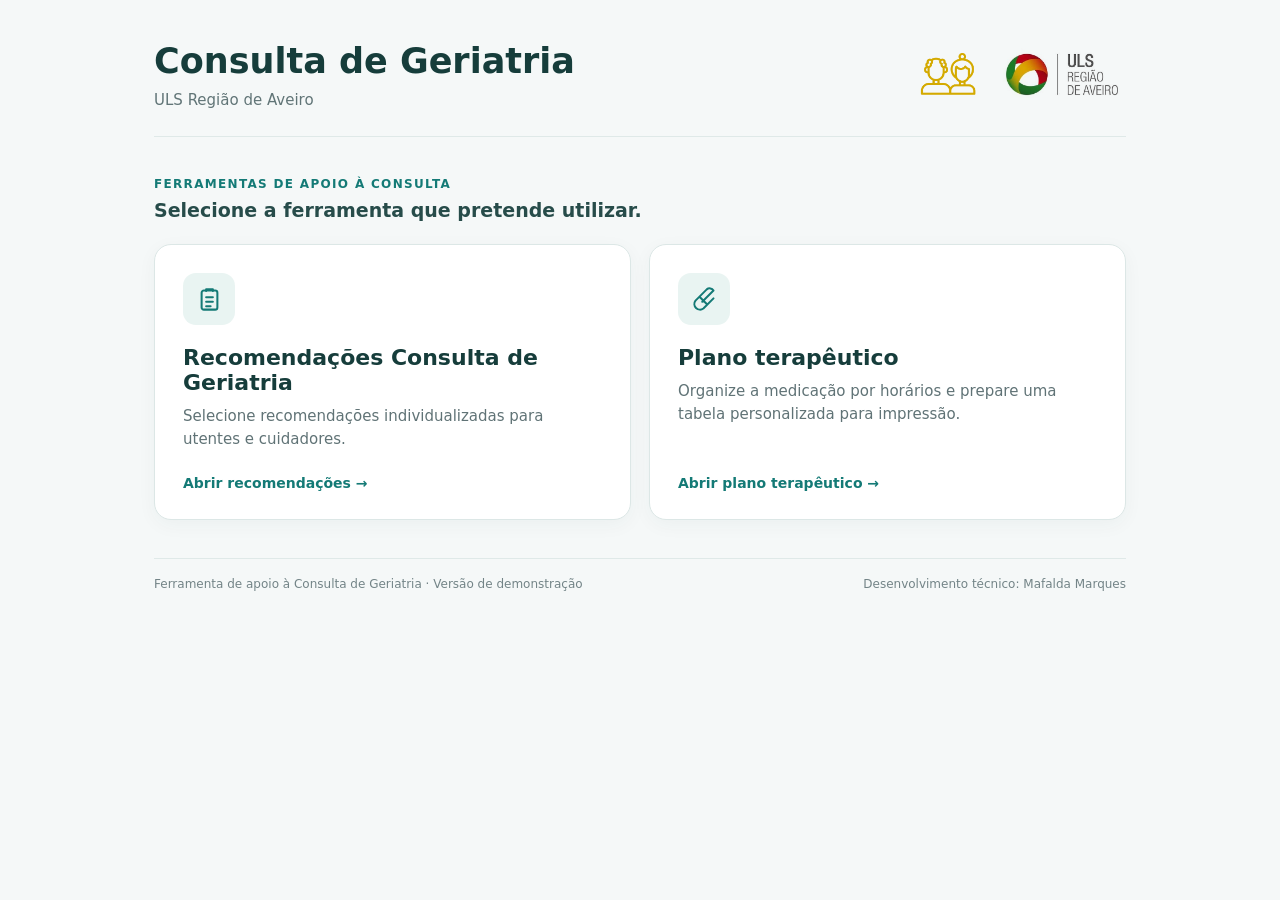
<file: index.html>
<!DOCTYPE html>
<html lang="pt-PT"><head><meta charset="UTF-8"><meta name="viewport" content="width=device-width,initial-scale=1"><meta name="theme-color" content="#147a76"><link rel="manifest" href="manifest.webmanifest"><link rel="icon" href="imagens/icon-192.png"><title>Consulta de Geriatria — ULS Região de Aveiro</title>
<style>
:root{font-family:system-ui,-apple-system,"Segoe UI",Arial,sans-serif;color:#26373c;background:#f5f8f8}*{box-sizing:border-box}body{margin:0}a{color:inherit}.shell{max-width:1020px;margin:0 auto;padding:36px 24px 28px}.mast{display:flex;justify-content:space-between;align-items:center;gap:24px;padding-bottom:24px;border-bottom:1px solid #dfe9e8}.brand h1{font-size:clamp(25px,3.6vw,35px);line-height:1.2;margin:0 0 9px;color:#163d3b}.brand p{margin:0;color:#617577;font-size:15px}.logos{display:flex;align-items:center;gap:20px;flex-shrink:0}.logos img:first-child{width:58px;height:58px;object-fit:contain}.logos img:last-child{width:128px;height:76px;object-fit:contain}.eyebrow{font-size:12px;font-weight:700;letter-spacing:.11em;text-transform:uppercase;color:#147a76;margin:40px 0 8px}.intro{font-size:19px;font-weight:600;color:#274c4a;margin:0 0 23px}.cards{display:grid;grid-template-columns:repeat(2,minmax(0,1fr));gap:18px}.card{display:flex;flex-direction:column;text-decoration:none;background:#fff;border:1px solid #dce7e6;border-radius:17px;padding:28px;min-height:254px;box-shadow:0 5px 19px #1d46450b;transition:transform .15s,border-color .15s,box-shadow .15s}.card:hover,.card:focus-visible{transform:translateY(-3px);border-color:#147a76;box-shadow:0 12px 25px #1d46451a;outline:none}.glyph{width:52px;height:52px;border-radius:13px;display:grid;place-items:center;background:#e9f4f2;color:#147a76;margin-bottom:20px}.glyph svg{width:27px;height:27px;fill:none;stroke:currentColor;stroke-width:1.8;stroke-linecap:round;stroke-linejoin:round}.card h2{font-size:22px;margin:0 0 10px;color:#163d3b}.card p{margin:0 0 23px;color:#607376;line-height:1.55;font-size:15px}.go{margin-top:auto;font-size:14px;font-weight:700;color:#147a76}.footer{display:flex;justify-content:space-between;gap:16px;flex-wrap:wrap;border-top:1px solid #dfe9e8;margin-top:38px;padding-top:18px;font-size:12px;color:#738487}@media(max-width:690px){.shell{padding:24px 17px}.mast{align-items:flex-start}.logos{gap:6px}.logos img:first-child{width:40px;height:48px}.logos img:last-child{width:82px;height:50px}.cards{grid-template-columns:1fr}.card{min-height:215px;padding:23px}.intro{font-size:17px}}
</style></head><body><main class="shell"><header class="mast"><div class="brand"><h1>Consulta de Geriatria</h1><p>ULS Região de Aveiro</p></div><div class="logos"><img src="imagens/geriatria-sem-texto.png" alt="Símbolo da Consulta de Geriatria"><img src="imagens/logo-ulsra-transparente.png" alt="ULS Região de Aveiro"></div></header><p class="eyebrow">Ferramentas de apoio à consulta</p><p class="intro">Selecione a ferramenta que pretende utilizar.</p><section class="cards" aria-label="Módulos disponíveis"><a class="card" href="recomendacoes.html"><span class="glyph" aria-hidden="true"><svg viewBox="0 0 24 24"><rect x="5" y="4" width="14" height="17" rx="2"/><path d="M9 4.5V3h6v1.5M9 10h6M9 14h6M9 18h4"/></svg></span><h2>Recomendações Consulta de Geriatria</h2><p>Selecione recomendações individualizadas para utentes e cuidadores.</p><span class="go">Abrir recomendações →</span></a><a class="card" href="plano-terapeutico.html"><span class="glyph" aria-hidden="true"><svg viewBox="0 0 24 24"><path d="M10 14 20 4a4 4 0 0 0-6-1L4 13a5 5 0 0 0 7 7l9-9M8 10l6 6"/></svg></span><h2>Plano terapêutico</h2><p>Organize a medicação por horários e prepare uma tabela personalizada para impressão.</p><span class="go">Abrir plano terapêutico →</span></a></section><footer class="footer"><span>Ferramenta de apoio à Consulta de Geriatria · Versão de demonstração</span><span>Desenvolvimento técnico: Mafalda Marques</span></footer></main><script>if('serviceWorker' in navigator && location.protocol!=='file:'){window.addEventListener('load',()=>navigator.serviceWorker.register('./service-worker.js').catch(()=>{}))}</script></body></html>
</file>
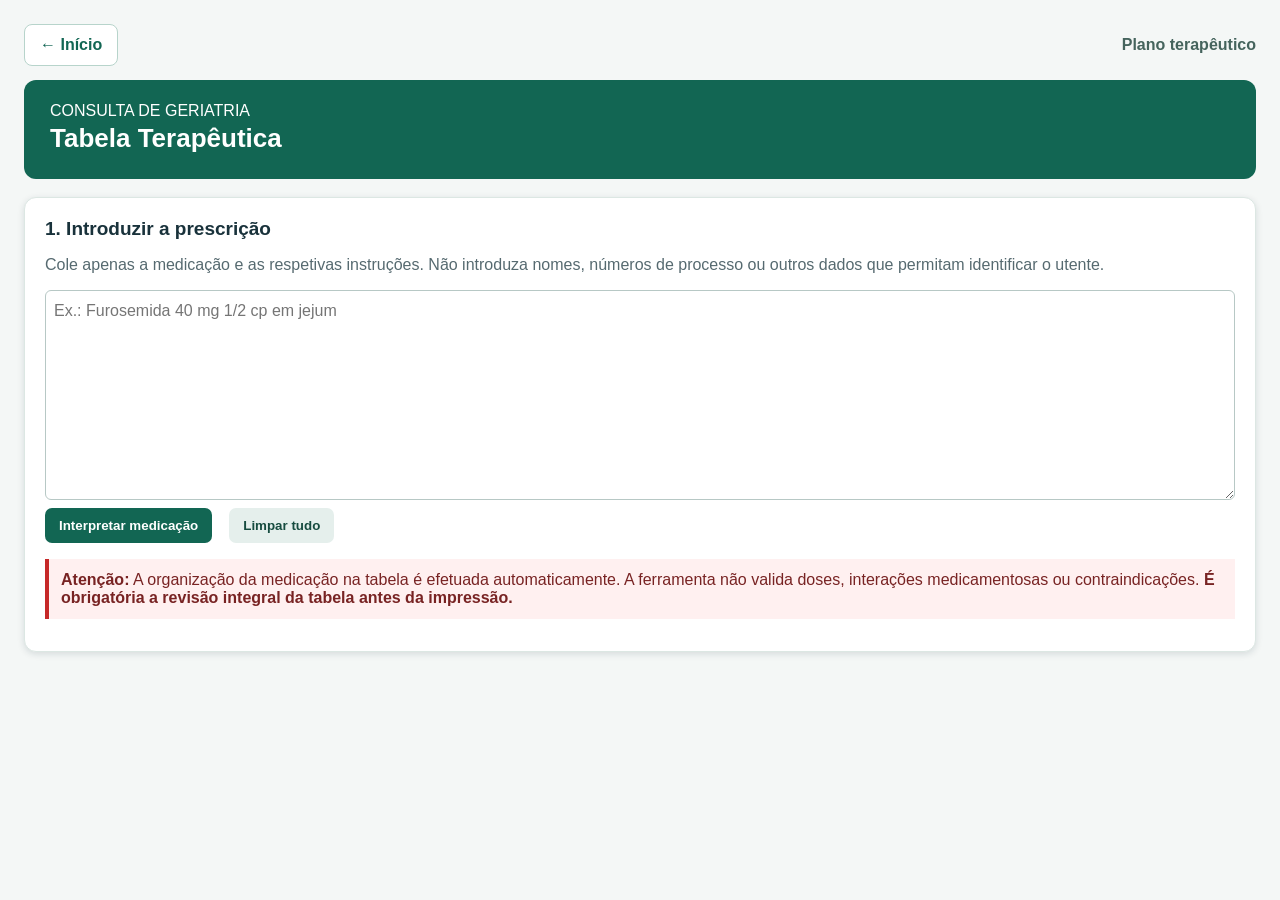
<file: plano-terapeutico.html>
<!doctype html><html lang="pt-PT"><head><meta charset="utf-8"><meta name="viewport" content="width=device-width,initial-scale=1"><title>Plano Terapêutico — Consulta de Geriatria</title><style>
:root{font-family:Arial,Helvetica,sans-serif;color:#19323b;background:#f4f7f6}*{box-sizing:border-box}body{margin:0}.wrap{max-width:1280px;margin:auto;padding:24px}header{background:#126653;color:white;padding:22px 26px;border-radius:12px;margin-bottom:18px}h1{margin:3px 0;font-size:26px}h2{font-size:19px;margin:0 0 12px}.muted{color:#566a70}.panel{background:white;border:1px solid #dce7e3;border-radius:12px;padding:20px;margin:14px 0;box-shadow:0 2px 7px #1232  }textarea,input,select{font:inherit;border:1px solid #b7c8c5;border-radius:6px;padding:8px;background:white;max-width:100%}textarea{width:100%;min-height:210px;line-height:1.5}button{background:#126653;color:white;border:0;border-radius:7px;padding:10px 14px;font-weight:bold;cursor:pointer;margin:4px 5px 4px 0}button.secondary{background:#e5efec;color:#174c40}button.danger{background:#9a3d3d}button:focus,input:focus,textarea:focus,select:focus{outline:2px solid #2979ba}label{display:block;font-weight:600;margin:8px 0 5px}.flex{display:flex;gap:12px;align-items:center;flex-wrap:wrap}.hint{background:#fff7df;border-left:4px solid #d8a434;padding:12px;margin:12px 0}.safety-alert{background:#fff0f0;border-left:4px solid #c62828;color:#782323;padding:12px;margin:12px 0}.ok{background:#e7f5eb;border-left:4px solid #3c9564;padding:12px;margin:12px 0}.scroll{overflow:auto}.editor{width:100%;border-collapse:collapse;min-width:1030px}.editor th,.editor td{border:1px solid #cad9d4;padding:5px;text-align:center}.editor th{background:#e4f1ed}.editor td:first-child{text-align:left}.editor input{width:100%;min-width:54px}.editor td:not(:first-child):not(:nth-last-child(-n+2)) input{text-align:center}.editor input.med{min-width:190px}.editor input.note{min-width:150px}.editor tr.flag{background:#fff7e3}.editor .small{font-size:12px}.special{display:grid;grid-template-columns:minmax(0,1fr) auto;gap:7px;margin-bottom:7px}.special input{width:100%}.print-only{display:none}.paper-head{display:flex;justify-content:space-between;gap:12px}.paper-title{font-size:24px;font-weight:800;color:#145947}.paper-meta{display:flex;gap:24px;flex-wrap:wrap;margin:12px 0 16px}.line{display:inline-block;border-bottom:1px solid #555;min-width:310px;height:18px}.paper-table{border-collapse:collapse;width:100%;table-layout:fixed;font-size:var(--print-font,15pt)}.paper-table th,.paper-table td{border:1.4px solid #65736f;padding:9px 5px;text-align:center;vertical-align:middle;overflow-wrap:anywhere}.paper-table th{background:#e7f1ed}.paper-table td:first-child{text-align:left;font-weight:bold;width:30%}.paper-table td:not(:first-child){font-weight:700}.paper-table thead{display:table-header-group}.paper-table tr{break-inside:avoid;page-break-inside:avoid}.paper-notes{font-size:13pt;line-height:1.5}.paper-notes li{margin:5px 0}.paper-foot{font-size:10pt;margin-top:16px;border-top:1px solid #aaa;padding-top:7px}.preview{background:white;padding:18px;border:1px solid #d4dfdb;overflow:auto}.preview .paper-table{font-size:14px}.preview .paper-table th,.preview .paper-table td{padding:9px 4px}.preview .paper-title{font-size:22px}.preview .paper-notes{font-size:14px}.preview .paper-foot{font-size:11px}.warn-label{font-size:12px;color:#8a5600;font-weight:bold}#alerts li{margin:5px 0}@page{size:A4 landscape;margin:12mm}@media print{body{background:white;color:black}.wrap{max-width:none;padding:0}header,.no-print{display:none!important}.panel{border:0;box-shadow:none;margin:0;padding:0}.print-only{display:block!important}.preview{border:0;padding:0;overflow:visible}.preview .paper-table{font-size:var(--print-font,15pt)}.preview .paper-table th,.preview .paper-table td{padding:8px 5px}.preview .paper-title{font-size:23pt}.preview .paper-notes{font-size:13pt}.preview .paper-foot{font-size:10pt}.paper-table th{background:#e7f1ed!important;print-color-adjust:exact;-webkit-print-color-adjust:exact}.paper-meta{margin-bottom:14px}}

/* Impressão otimizada: prioridade à tabela e à legibilidade, sem espaços desperdiçados. */
@page{size:A4 landscape;margin:8mm 10mm}
@media print{
  html,body{margin:0!important;padding:0!important;width:auto!important}
  .wrap,.panel,.preview{margin:0!important;padding:0!important;border:0!important;box-shadow:none!important;max-width:none!important;overflow:visible!important}
  #previewPanel{display:block!important}
  .paper-head{display:block;margin:0 0 2mm!important}
  .preview .paper-title{font-size:15pt!important;line-height:1.1!important;margin:0!important}
  .paper-meta{display:flex!important;align-items:baseline;gap:7mm!important;flex-wrap:nowrap!important;margin:0 0 3mm!important;font-size:10.5pt!important;line-height:1.2!important}
  .paper-meta>div{width:auto!important;white-space:nowrap}
  .paper-meta .line{min-width:85mm;height:12px}
  .paper-table{font-size:var(--print-font,13pt)!important;line-height:1.12!important;table-layout:fixed!important;width:100%!important}
  .paper-table th,.paper-table td,.preview .paper-table th,.preview .paper-table td{padding:2.4mm 0.7mm!important;border-width:1px!important;overflow-wrap:normal!important;word-break:normal!important}
  .paper-table th{font-size:10.5pt!important;line-height:1.1!important;padding:1.8mm 0.5mm!important}
  .paper-table th:first-child,.paper-table td:first-child{width:32%!important;text-align:left!important}
  .paper-table th:not(:first-child),.paper-table td:not(:first-child){width:auto!important}
  .paper-table tr{break-inside:avoid!important;page-break-inside:avoid!important}
  .paper-notes,.preview .paper-notes{font-size:10.5pt!important;line-height:1.2!important;margin-top:2mm!important}
  .paper-notes h3{font-size:11pt!important;margin:2mm 0 1mm!important}
  .paper-notes ul{margin:0!important;padding-left:5mm!important;columns:2;column-gap:8mm}
  .paper-notes li{margin:0 0 1mm!important;break-inside:avoid!important}
  .paper-foot,.preview .paper-foot{font-size:8.5pt!important;margin-top:2mm!important;padding-top:1mm!important}
}
@media screen{.preview .paper-title{font-size:18px}.preview .paper-meta{margin:6px 0 9px}.preview .paper-table th,.preview .paper-table td{padding:5px 4px}.preview .paper-notes li{margin:2px 0}}
/* Colunas calculadas com colgroup: impede a última coluna de ultrapassar a área imprimível. */
.paper-table{width:100%;max-width:100%;table-layout:fixed}
.paper-table col.med-col{width:32%}
.paper-table col.time-col{width:11.333333%}
@media print{
 .paper-table{width:100%!important;max-width:100%!important;table-layout:fixed!important}
 .paper-table th,.paper-table td{box-sizing:border-box!important;min-width:0!important;max-width:none!important}
 .paper-table th:first-child,.paper-table td:first-child{width:auto!important}
 .paper-table th:not(:first-child),.paper-table td:not(:first-child){width:auto!important}
 .paper-table{font-size:var(--print-font,13pt)!important}
 .paper-table th{font-size:9.5pt!important;white-space:normal!important}
 .paper-table td{overflow-wrap:anywhere!important}
}

/* Coluna de observações junto de cada medicamento, sem aumentar a largura total. */
.paper-table col.med-col{width:27%}
.paper-table col.time-col{width:9.333333%}
.paper-table col.notes-col{width:17%}
@media print{
 .paper-table th:first-child,.paper-table td:first-child{width:auto!important}
 .paper-table td:last-child{font-size:11pt!important;line-height:1.15!important;text-align:left!important;overflow-wrap:anywhere!important}
 .paper-table th:last-child{text-align:left!important}
 .paper-table th,.paper-table td{padding-left:0.6mm!important;padding-right:0.6mm!important}
}
/* Identidade visual discreta: logos incorporados, sem ligações externas. */
.paper-head{display:flex;align-items:center;justify-content:space-between;min-height:36px;gap:10px}
.paper-logos{display:flex;align-items:center;justify-content:flex-end;gap:8px;flex-shrink:0}
.paper-logos img{display:block;object-fit:contain;object-position:center}
.paper-logos .logo-uls{width:auto;height:32px;max-width:125px}
.paper-logos .logo-geri{width:auto;height:33px;max-width:42px}
@media print{
 .paper-head{display:flex!important;align-items:center!important;justify-content:space-between!important;min-height:10mm!important;margin:0 0 1mm!important;break-inside:avoid!important}
 .paper-logos{display:flex!important;align-items:center!important;gap:2mm!important}
 .paper-logos .logo-uls{height:9mm!important;width:auto!important;max-width:35mm!important}
 .paper-logos .logo-geri{height:9mm!important;width:auto!important;max-width:11mm!important}
}

.module-nav{display:flex;align-items:center;justify-content:space-between;gap:12px;margin:0 0 14px;font-weight:bold}
.module-nav a{color:#126653;background:#fff;border:1px solid #b7d4cb;border-radius:8px;text-decoration:none;padding:11px 15px}
.module-nav span{color:#45645d}
@media print{.module-nav{display:none!important}}

/* V5: espaço de identificação maior e aviso final afastado das instruções clínicas. */
.paper-meta .line{min-width:310px}
.paper-foot{display:block;clear:both;width:100%;margin-top:28px;padding:10px 0 0;text-align:center;border-top:1px solid #d4dfdb;color:#596b68;font-weight:normal}
@media print{
 .paper-meta .line{min-width:85mm!important}
 .paper-foot,.preview .paper-foot{display:block!important;clear:both!important;width:100%!important;margin-top:7mm!important;padding-top:2.5mm!important;text-align:center!important;border-top:1px solid #cdd7d3!important;font-size:8.5pt!important;color:#555!important;break-inside:avoid!important}
}
</style></head><body><div class="wrap"><nav class="module-nav" aria-label="Navegação entre módulos"><a href="index.html">← Início</a><span>Plano terapêutico</span></nav><header><div>CONSULTA DE GERIATRIA</div><h1>Tabela Terapêutica</h1></header>
<section class="panel no-print"><h2>1. Introduzir a prescrição</h2><p class="muted">Cole apenas a medicação e as respetivas instruções. Não introduza nomes, números de processo ou outros dados que permitam identificar o utente.</p><textarea id="source" spellcheck="false" placeholder="Ex.: Furosemida 40 mg 1/2 cp em jejum"></textarea><div class="flex"><button id="parse">Interpretar medicação</button><button id="clear" class="secondary">Limpar tudo</button></div><div class="safety-alert"><strong>Atenção:</strong> A organização da medicação na tabela é efetuada automaticamente. A ferramenta não valida doses, interações medicamentosas ou contraindicações. <strong>É obrigatória a revisão integral da tabela antes da impressão.</strong></div></section>
<section class="panel no-print" id="editPanel" hidden><h2>2. Rever e corrigir a tabela</h2><p class="muted">Pode alterar qualquer célula, adicionar medicamentos ou apagar linhas. Há células com expressões diferentes que podem exigir confirmação.</p><div id="alerts" class="hint" hidden></div><div class="scroll"><table class="editor"><thead><tr><th>Medicamento e dosagem</th><th>Jejum</th><th>Pequeno-almoço</th><th>Almoço</th><th>Lanche</th><th>Jantar</th><th>Antes de deitar</th><th>Observações</th><th>Remover</th></tr></thead><tbody id="rows"></tbody></table></div><button id="add" class="secondary">+ Adicionar medicamento</button><h2 style="margin-top:20px">Medicação e indicações especiais</h2><p class="muted">Preencha apenas quando existirem medicamentos SOS ou indicações que não se enquadrem nos horários da tabela.</p><div id="specials"></div><button id="addSpecial" class="secondary">+ Adicionar indicação especial</button><div class="flex" style="margin-top:14px"><div><label for="allergies">Alergias (apenas para a tabela impressa)</label><input id="allergies" placeholder="Ex.: Sem informação / Não conhecidas" style="min-width:320px"></div><div><label for="date">Data do documento</label><input id="date" type="date"></div><div><label for="font">Letra na impressão</label><select id="font"><option value="12" selected>Normal (12 pt)</option><option value="13">Grande (13 pt)</option><option value="15">Muito grande (15 pt)</option></select></div></div><div class="flex" style="margin-top:12px"><label style="display:flex;align-items:center;gap:7px"><input id="confirmed" type="checkbox"> Confirmo que revi integralmente a prescrição, as quantidades e os horários</label></div><button id="print" disabled>Imprimir / Guardar PDF</button><span class="muted">Ative a confirmação após a revisão.</span></section>
<section class="panel" id="previewPanel" hidden><div class="no-print"><h2>3. Pré-visualização</h2><p class="muted">O documento impresso deixa o nome em branco para preenchimento à mão.</p></div><div class="preview" id="preview"><div class="paper-head"><div><div class="paper-title">Plano terapêutico</div></div><div class="paper-logos"><img class="logo-uls" alt="ULS Região de Aveiro" src="[data-uri]"><img class="logo-geri" alt="Consulta de Geriatria" src="[data-uri]"></div></div><div class="paper-meta"><div><b>Nome:</b> <span class="line"></span></div><div><b>Data:</b> <span id="pDate"></span></div><div style="width:100%"><b>Alergias:</b> <span id="pAllergies"></span></div></div><table class="paper-table"><colgroup><col class="med-col"><col class="time-col"><col class="time-col"><col class="time-col"><col class="time-col"><col class="time-col"><col class="time-col"><col class="notes-col"></colgroup><thead><tr><th>Medicamento</th><th>Jejum</th><th>Pequeno-<br>almoço</th><th>Almoço</th><th>Lanche</th><th>Jantar</th><th>Antes de<br>deitar</th><th>Observações</th></tr></thead><tbody id="pRows"></tbody></table><div id="pSpecial" class="paper-notes"></div><div class="paper-foot">Em caso de dúvidas sobre a medicação, contacte a equipa de saúde.</div></div></section></div>
<script>
'use strict';const $=id=>document.getElementById(id);let meds=[],specials=[];const fields=['jejum','pa','almoco','lanche','jantar','deitar'];const escapeHTML=s=>String(s??'').replace(/[&<>"']/g,c=>({'&':'&amp;','<':'&lt;','>':'&gt;','"':'&quot;',"'":'&#39;'}[c]));const norm=s=>s.toLowerCase().normalize('NFD').replace(/[\u0300-\u036f]/g,'').replace(/[‐‑–—]/g,'-');const newMed=()=>({name:'',jejum:'',pa:'',almoco:'',lanche:'',jantar:'',deitar:'',notes:'',flags:[]});
function qty(t){let x=t.match(/\b(\d+\s*\/\s*\d+|\d+[.,]\d+|\d+|meio|meia|um|uma|dois|duas)\s*(cp\.?|comprimidos?|capsulas?|c[aá]ps?\.?|gotas?|puffs?|inala[cç][oõ]es?|unidades?|ui|ml)\b/i);if(x){let v=x[1].replace(/\s/g,'').toLowerCase();if(v==='meio'||v==='meia')v='½';if(v==='um'||v==='uma')v='1';if(v==='dois'||v==='duas')v='2';if(v==='1/2')v='½';return {value:v+( /gota|puff|inala|unidade|\bui\b|\bml\b/i.test(x[2])?' '+x[2]:'') ,start:x.index,end:x.index+x[0].length}}return null}
function classify(t){let n=norm(t);if(/\b(jejum)\b/.test(n))return 'jejum';if(/pequeno\s*-?\s*almoco|\bp\.?\s*almoco\b/.test(n))return 'pa';if(/\b(almoco)\b/.test(n))return 'almoco';if(/\b(lanche)\b/.test(n))return 'lanche';if(/\b(jantar)\b/.test(n))return 'jantar';if(/\b(ceia|deitar)\b/.test(n))return 'deitar';if(/\b(manha)\b/.test(n))return 'pa';return null}
function parseLine(line){let raw=line.replace(/^\s*[-•*]\s*/,'').trim();if(!raw||/^proposta\s*:?$/i.test(raw))return;const lower=norm(raw);
// Horários abreviados entre parênteses: PA, Alm, Jt, incluindo combinações.
// Nunca pressupor que a ausência de quantidade equivale a um comprimido.
const abbr=raw.match(/\(\s*((?:PA|Alm|Jt)(?:\s*(?:e|\+|,|\/)\s*(?:PA|Alm|Jt))*)\s*\)/i);
if(abbr){
 const m=newMed();m.name=raw.replace(abbr[0],'').trim();
 const codes={pa:'pa',alm:'almoco',jt:'jantar'};
 const selected=[...abbr[1].matchAll(/PA|Alm|Jt/gi)].map(x=>codes[x[0].toLowerCase()]);
 // Quantidade só é aproveitada se explicitamente indicada fora da dosagem.
 const q=qty(m.name);
 if(q){m.name=m.name.slice(0,q.start).trim();}
 for(const key of selected)m[key]=q?.value||'CONFIRMAR';
 if(!q)m.flags.push('Quantidade não indicada: preencher cada horário antes da impressão.');
 meds.push(m);return;
}
if(/\b(sos|se necessario|6\s*\/\s*6\s*h|8\s*\/\s*8\s*h|se dificuldade|cpap|semanal|dias alternados)\b/.test(lower)||/^(auto)?cpap/i.test(raw)){specials.push({name:raw.split(/\s+\d/)[0],text:raw});return}
let parts=raw.split(/\s*\+\s*/);let m=newMed();let first=parts[0];let q=qty(first);let firstHour=first.search(/\b(em jejum|ao? pequeno\s*-?\s*almoco|de pequeno\s*-?\s*almoco|ao? almoco|ao? lanche|ao? jantar|a ceia|ao? deitar|antes de deitar|de manha|pela manha)\b/i);let firstQty=q?q.start:-1;let cut=[firstQty,firstHour].filter(x=>x>=0);let idx=cut.length?Math.min(...cut):-1;m.name=(idx>=0?first.slice(0,idx):first).trim().replace(/\s*\([^)]*(?:aumenta|diminui|reduz|suspende)[^)]*\)\s*$/i,'');if(!m.name)m.name=raw.slice(0,40);
for(let i=0;i<parts.length;i++){let p=parts[i];let hour=classify(p);let amount=qty(p);if(i===0&&q)amount=q;let v=amount?.value||'';if(!hour){m.flags.push('Horário não reconhecido em: «'+p.trim()+'»');continue}if(/\bmanha\b/.test(norm(p))&&!/pequeno/.test(norm(p)))m.flags.push('«De manhã» foi colocado provisoriamente no pequeno-almoço: confirmar.');if(!v){m.flags.push('Quantidade não reconhecida em: «'+p.trim()+'»');continue}if(m[hour])m.flags.push('Mais de uma indicação para '+hour+'.');else m[hour]=v;
let qs=[...p.matchAll(/\b(?:\d+\s*\/\s*\d+|\d+|meio|meia)\s*(?:cp\.?|comprimidos?|gotas?|puffs?)\b/gi)];if(qs.length>1)m.flags.push('Várias quantidades no mesmo segmento: confirmar prescrição.');}
let brackets=[...raw.matchAll(/\(([^)]+)\)/g)].map(x=>x[1]).filter(x=>/aument|diminui|reduz|mes|m[eê]s|lavar|suspende/i.test(x));if(brackets.length)m.notes=brackets.join('; ');if(/lavar a boca/i.test(raw)&&!brackets.some(x=>/lavar a boca/i.test(x)))m.notes+=(m.notes?'; ':'')+'Lavar a boca depois';if(/camara expansora/i.test(norm(raw)))m.notes+=(m.notes?'; ':'')+'Utilizar câmara expansora';if(/\bantes de deitar\b/i.test(raw))m.flags.push('«Antes de deitar» colocado na última coluna.');if(!fields.some(k=>m[k])){specials.push({name:m.name,text:raw});return}meds.push(m)}
function interpret(){meds=[];specials=[];$('source').value.split(/\r?\n/).forEach(parseLine);if(!specials.length)specials.push({name:'',text:''});render();$('editPanel').hidden=false;$('previewPanel').hidden=false;$('confirmed').checked=false;$('print').disabled=true;updatePreview();syncPrintStatus();$('editPanel').scrollIntoView({behavior:'smooth',block:'start'})}
function render(){let body=$('rows');body.innerHTML='';meds.forEach((m,i)=>{let tr=document.createElement('tr');if(m.flags.length)tr.className='flag';let keys=['name',...fields,'notes'];keys.forEach(k=>{let td=document.createElement('td');let input=document.createElement('input');input.value=m[k];input.className=k==='name'?'med':k==='notes'?'note':'';input.setAttribute('aria-label',k+' medicamento '+(i+1));input.addEventListener('input',()=>{m[k]=input.value;updatePreview();syncPrintStatus()});td.append(input);if(k==='name'&&m.flags.length){let label=document.createElement('div');label.className='warn-label';label.textContent='⚠ Rever: '+m.flags.join(' | ');td.append(label)}tr.append(td)});let td=document.createElement('td');let b=document.createElement('button');b.textContent='×';b.className='danger';b.title='Remover medicamento';b.onclick=()=>{meds.splice(i,1);render();updatePreview()};td.append(b);tr.append(td);body.append(tr)});let sp=$('specials');sp.innerHTML='';specials.forEach((s,i)=>{let row=document.createElement('div');row.className='special';let inp=document.createElement('input');inp.value=s.text||'';inp.placeholder='Medicação SOS ou indicação especial (opcional)';inp.setAttribute('aria-label','Indicação especial '+(i+1));inp.addEventListener('input',()=>{s.text=inp.value;updatePreview()});row.append(inp);let b=document.createElement('button');b.className='danger';b.textContent='×';b.onclick=()=>{specials.splice(i,1);render();updatePreview()};row.append(b);sp.append(row)});let flags=meds.flatMap(m=>m.flags.map(f=>m.name+': '+f));$('alerts').hidden=!flags.length;$('alerts').innerHTML=flags.length?'<strong>Verificar antes de imprimir:</strong><ul>'+flags.map(f=>'<li>'+escapeHTML(f)+'</li>').join('')+'</ul>':''}
function syncPrintStatus(){const pending=meds.some(m=>fields.some(k=>/CONFIRMAR/i.test(m[k])));$('print').disabled=!$('confirmed').checked||pending;}
function updatePreview(){let p=$('pRows');p.innerHTML='';meds.forEach(m=>{let tr=document.createElement('tr');[m.name,...fields.map(k=>m[k]),m.notes].forEach((v,i)=>{let td=document.createElement('td');td.textContent=v||'';tr.append(td)});p.append(tr)});let extras=specials.filter(x=>x.text.trim());$('pSpecial').innerHTML=extras.length?'<h3>Medicação e indicações especiais</h3><ul>'+extras.map(s=>'<li>'+escapeHTML(s.text)+'</li>').join('')+'</ul>':'';$('pAllergies').textContent=$('allergies').value||'_______________________________________';let d=$('date').value;$('pDate').textContent=d?d.split('-').reverse().join('/'): '____ / ____ / ______';document.documentElement.style.setProperty('--print-font',$('font').value+'pt')}
$('parse').onclick=interpret;$('add').onclick=()=>{meds.push(newMed());render();updatePreview()};$('addSpecial').onclick=()=>{specials.push({name:'',text:''});render();updatePreview()};$('confirmed').onchange=()=>{syncPrintStatus()};$('print').onclick=()=>{syncPrintStatus();if($('print').disabled)return;updatePreview();window.print()};$('allergies').oninput=updatePreview;$('date').oninput=updatePreview;$('font').onchange=updatePreview;$('clear').onclick=()=>{if(!confirm('Limpar toda a prescrição e a tabela?'))return;meds=[];specials=[];$('source').value='';$('allergies').value='';$('editPanel').hidden=true;$('previewPanel').hidden=true};$('date').value=new Date().toISOString().slice(0,10);
</script></body></html>
</file>
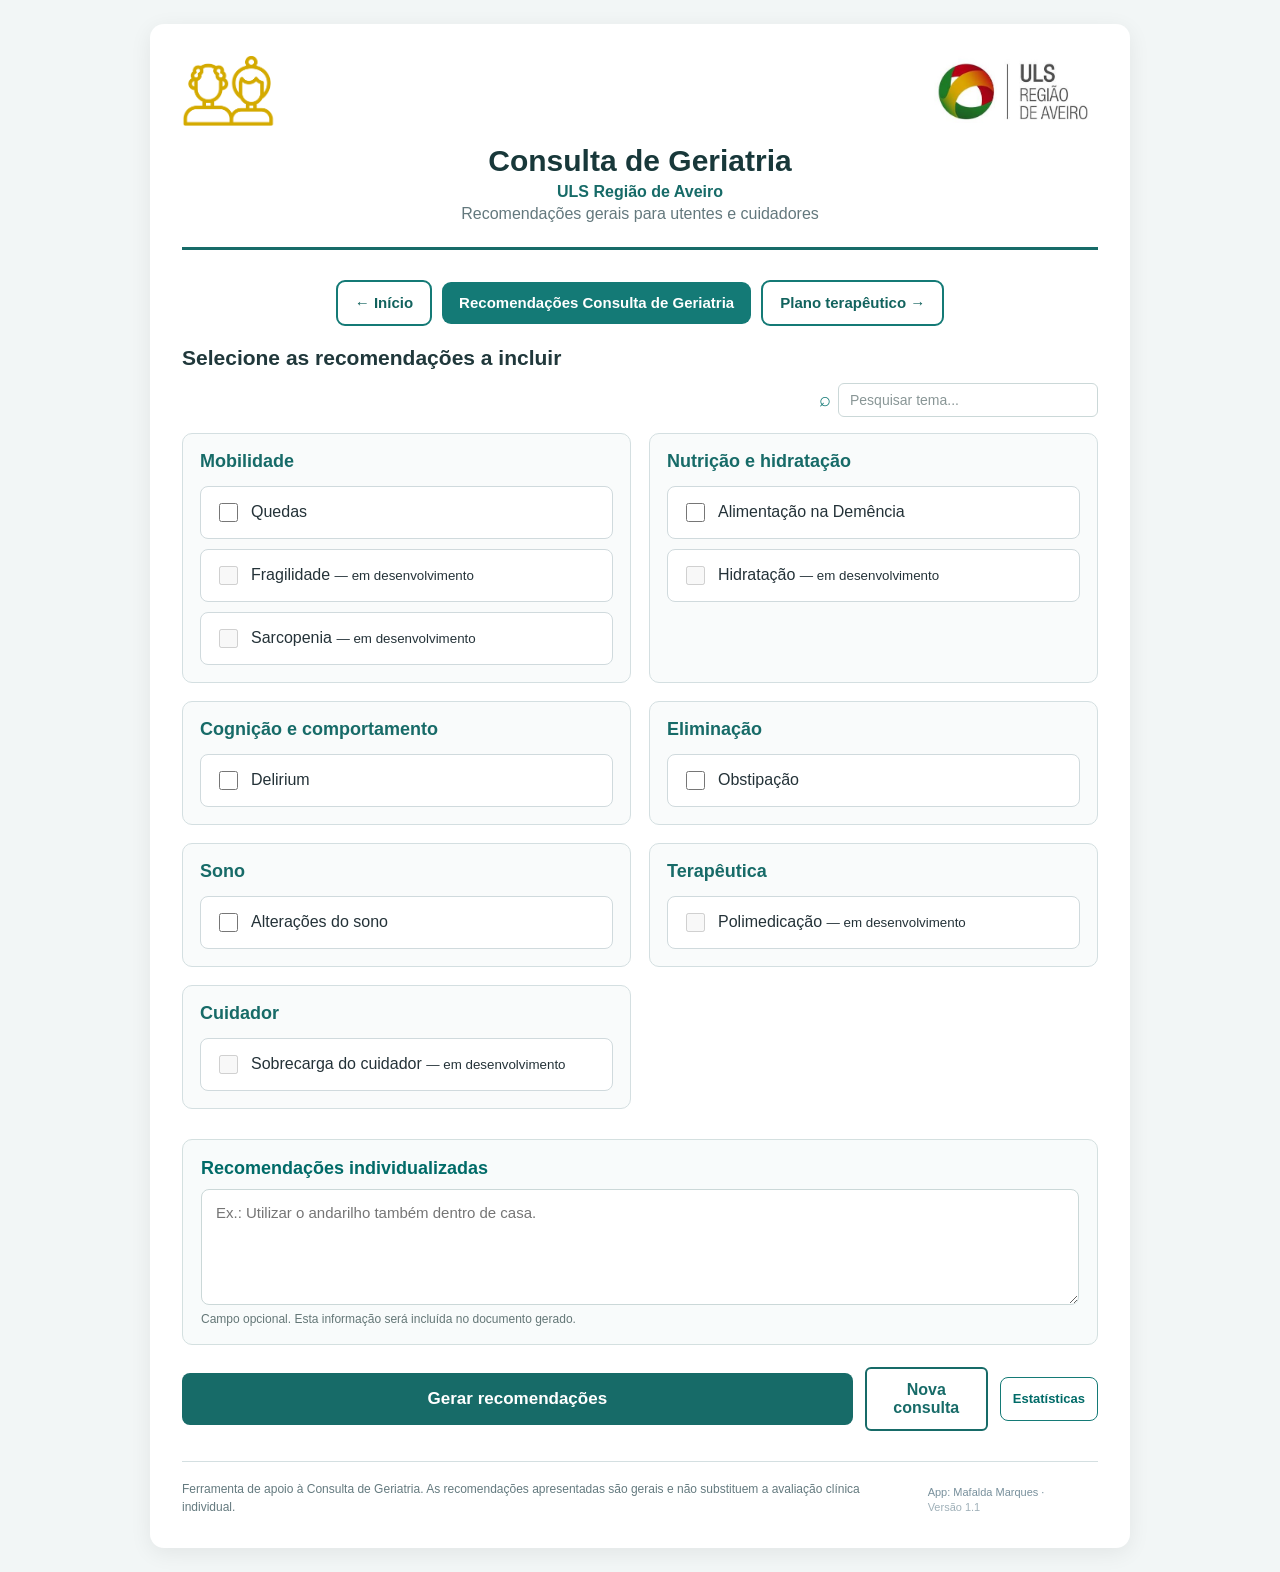
<file: recomendacoes.html>
<!DOCTYPE html>
<html lang="pt-PT">

<head>
  <meta charset="UTF-8">

  <meta
    name="viewport"
    content="width=device-width, initial-scale=1.0"
  >
  <link rel="manifest" href="manifest.webmanifest">
  <link rel="icon" type="image/png" href="imagens/icon-192.png">

  <meta
    name="theme-color"
    content="#147a76"
  >

  <title>Consulta de Geriatria — ULS Região de Aveiro</title>

  <link rel="stylesheet" href="style.css">
</head>

<body>

  <a class="saltar-conteudo" href="#conteudo-principal">
  Saltar para o conteúdo principal
</a>

 <main class="aplicacao" id="conteudo-principal">

    <!-- CABEÇALHO DA APLICAÇÃO -->
    
<header class="cabecalho-app">

  <div class="logos-app">

    <img
      src="imagens/geriatria-sem-texto.png"
      alt="Consulta de Geriatria"
      class="logo-consulta-app"
    >

    <img
      src="imagens/logo-ulsra.jpg"
      alt="ULS Região de Aveiro"
      class="logo-ulsra-app"
    >

  </div>

  <div class="texto-cabecalho-app">

    <h1>Consulta de Geriatria</h1>

    <p class="uls-texto">
      ULS Região de Aveiro
    </p>

    <p class="subtitulo">
      Recomendações gerais para utentes e cuidadores
    </p>

  </div>

</header>

<!-- NAVEGAÇÃO ENTRE AS DUAS FERRAMENTAS -->
<nav class="modulos-geriatria" aria-label="Ferramentas da Consulta de Geriatria">
  <a class="modulo-link" href="index.html">← Início</a><span class="modulo-ativo" aria-current="page">Recomendações Consulta de Geriatria</span>
  <a class="modulo-link" href="plano-terapeutico.html">Plano terapêutico →</a>
</nav>



    <!-- ZONA DE SELEÇÃO -->
    <div class="zona-selecao">

  
      <section>

        <h2>
          Selecione as recomendações a incluir
        </h2>

<div class="pesquisa-temas">

  <span class="icone-pesquisa">⌕</span>

  <input
    type="search"
    id="pesquisa-temas"
    placeholder="Pesquisar tema..."
    aria-label="Pesquisar tema"
  >

</div>

        <div class="grelha-areas">

          <!-- MOBILIDADE -->
          <div class="area-selecao">

            <h3>Mobilidade</h3>

            <label class="tema-selecao">
              <input
                type="checkbox"
                value="quedas"
              >
              <span>Quedas</span>
            </label>

            <label class="tema-selecao tema-indisponivel">
  <input
    type="checkbox"
    value="fragilidade"
    disabled
    aria-disabled="true"
aria-label="Fragilidade — em desenvolvimento"
  >
  <span>Fragilidade <small>— em desenvolvimento</small></span>
</label>

            <label class="tema-selecao tema-indisponivel">
  <input
    type="checkbox"
    value="sarcopenia"
    disabled
    aria-disabled="true"
aria-label="Sarcopenia — em desenvolvimento"
  >
  <span>Sarcopenia <small>— em desenvolvimento</small></span>
</label>

          </div>


          <!-- NUTRIÇÃO -->
          <div class="area-selecao">

            <h3>Nutrição e hidratação</h3>

            <label class="tema-selecao">
    <input
        type="checkbox"
        value="alimentacao-demencia"
    >
    <span>Alimentação na Demência</span>
</label>


            <label class="tema-selecao tema-indisponivel">
  <input
    type="checkbox"
    value="hidratacao"
    disabled
    aria-disabled="true"
aria-label="Hidratação — em desenvolvimento"
  >
  <span>Hidratação <small>— em desenvolvimento</small></span>
</label>

          </div>

          <!-- COGNIÇÃO E COMPORTAMENTO -->
<div class="area-selecao">

  <h3>Cognição e comportamento</h3>

  <label class="tema-selecao">
    <input
      type="checkbox"
      value="delirium"
    >
    <span>Delirium</span>
  </label>

</div>

          <!-- ELIMINAÇÃO -->
          <div class="area-selecao">

            <h3>Eliminação</h3>

            <label class="tema-selecao">
              <input
                type="checkbox"
                value="obstipacao"
              >
              <span>Obstipação</span>
            </label>

          </div>


          <!-- SONO -->
          <div class="area-selecao">

            <h3>Sono</h3>

            <label class="tema-selecao">
              <input
                type="checkbox"
                value="sono"
              >
              <span>Alterações do sono</span>
            </label>

          </div>


          <!-- TERAPÊUTICA -->
          <div class="area-selecao">

            <h3>Terapêutica</h3>

            <label class="tema-selecao tema-indisponivel">
  <input
    type="checkbox"
    value="polimedicacao"
    disabled
    aria-disabled="true"
aria-label="Polimedicaçao — em desenvolvimento"
  >
  <span>Polimedicação <small>— em desenvolvimento</small></span>
</label>

          </div>


          <!-- CUIDADOR -->
          <div class="area-selecao">

            <h3>Cuidador</h3>

            <label class="tema-selecao tema-indisponivel">
  <input
    type="checkbox"
    value="sobrecarga"
    disabled
    aria-disabled="true"
aria-label="Sobrecarga — em desenvolvimento"
  >
  <span>Sobrecarga do cuidador <small>— em desenvolvimento</small></span>
</label>

          </div>

        </div>

      </section>

      <div class="recomendacao-individual">

  <label for="recomendacao-individual">
    Recomendações individualizadas
  </label>

  <textarea
    id="recomendacao-individual"
    rows="4"
    placeholder="Ex.: Utilizar o andarilho também dentro de casa."
    aria-describedby="ajuda-recomendacao-individual"
  ></textarea>

  <small id="ajuda-recomendacao-individual">
    Campo opcional. Esta informação será incluída no documento gerado.
  </small>

</div>

      <div class="acoes-selecao">

  <button
    type="button"
    id="gerar-recomendacoes"
    class="botao-principal"
  >
    Gerar recomendações
  </button>

  <button
    type="button"
    id="nova-consulta"
    class="botao-secundario"
  >
    Nova consulta
  </button>

  <button
  type="button"
  id="abrir-estatisticas"
  class="botao-estatisticas"
>
  Estatísticas
</button>

</div>

    </div>


    <!-- DOCUMENTO GERADO -->
    <section
      id="resultado"
      class="resultado oculto"
      aria-live="polite"
    >

    <div class="modo-visualizacao">
  <button
    type="button"
    id="modo-ecra"
    class="modo-ativo"
  >
    Modo ecrã
  </button>

  <button
    type="button"
    id="modo-impressao"
  >
    Modo impressão
  </button>
</div>

      <div id="conteudo-recomendacoes"></div>

      <div class="acoes-resultado">

  <button
    type="button"
    id="imprimir"
    class="botao-principal"
  >
    Imprimir / Guardar em PDF
  </button>

  <button
    type="button"
    id="nova-consulta-resultado"
    class="botao-secundario"
  >
    Nova consulta
  </button>

</div>

    </section>

    <section
  id="painel-estatisticas"
  class="painel-estatisticas oculto"
  aria-labelledby="titulo-estatisticas"
>

  <div class="cabecalho-estatisticas">
    <h2 id="titulo-estatisticas">
      Estatísticas da aplicação
    </h2>

    <div class="estat-periodo">
  <label for="estat-filtro-periodo">Período:</label>

  <select id="estat-filtro-periodo">
    <option value="mes-atual">Este mês</option>
    <option value="mes-anterior">Mês anterior</option>
    <option value="ano-atual">Este ano</option>
    <option value="total">Total</option>
  </select>
</div>

    <button
      type="button"
      id="fechar-estatisticas"
      class="fechar-estatisticas"
      aria-label="Fechar estatísticas"
    >
      ×
    </button>
  </div>

  <div class="resumo-estatisticas">

    <div class="cartao-estatistica">
      <span class="valor-estatistica" id="estat-total">0</span>
      <span class="rotulo-estatistica">Documentos gerados</span>
    </div>

    <div class="cartao-estatistica">
      <span class="valor-estatistica" id="estat-mes">0</span>
      <span class="rotulo-estatistica">Dias com utilização</span>
    </div>

    <div class="cartao-estatistica">
      <span class="valor-estatistica" id="estat-individualizadas">0</span>
      <span class="rotulo-estatistica">Com recomendações individualizadas</span>
    </div>

    <div class="cartao-estatistica">
      <span class="valor-estatistica" id="estat-tema-top">—</span>
      <span class="rotulo-estatistica">Tema mais utilizado</span>
    </div>

  </div>

  <div class="ranking-estatisticas">
    <h3>Temas mais utilizados</h3>
    <div id="lista-temas-estatisticas"></div>
  </div>

  <p class="nota-estatisticas">
    Dados anónimos guardados apenas neste dispositivo.
  </p>

  <button
  type="button"
  id="limpar-estatisticas"
  class="botao-limpar-estatisticas"
>
  Limpar dados de teste
</button>

</section>

    <!-- RODAPÉ DA APP -->

   <footer class="rodape-app">
  <span>
    Ferramenta de apoio à Consulta de Geriatria.
    As recomendações apresentadas são gerais e não
    substituem a avaliação clínica individual.
  </span>

   <span class="credito-app">
    App: Mafalda Marques · <span id="versao-app"></span>
  </span>
</footer>

  </main>

  <div
  id="aviso-atualizacao"
  class="aviso-atualizacao oculto"
  role="status"
  aria-live="polite"
>
  <span>Está disponível uma nova versão da aplicação.</span>

  <button
    type="button"
    id="botao-atualizar-app"
  >
    Atualizar agora
  </button>
</div>

  <script src="script.js"></script>

</body>

</html>
</file>
<file: style.css>
/* ================================
   CONFIGURAÇÃO GERAL
================================ */

* {
  box-sizing: border-box;
}

body {
  margin: 0;
  padding: 24px;
  background: #f2f6f6;
  color: #243238;
  font-family: Arial, Helvetica, sans-serif;
}

.aplicacao {
  width: 100%;
  max-width: 980px;
  margin: 0 auto;
  padding: 32px;
  background: #ffffff;
  border-radius: 14px;
  box-shadow: 0 5px 22px rgba(0, 0, 0, 0.07);
}


/* ================================
   CABEÇALHO DA APLICAÇÃO
================================ */

.cabecalho-app {
  margin-bottom: 30px;
  padding-bottom: 24px;

  text-align: center;

  border-bottom: 3px solid #176b68;
}

.logos-app {
  display: flex;
  align-items: center;
  justify-content: space-between;

  gap: 30px;

  margin-bottom: 18px;
}

.logo-consulta-app {
  width: 95px;
  height: auto;
}

.logo-ulsra-app {
  width: 170px;
  max-height: 80px;

  object-fit: contain;
}

.texto-cabecalho-app h1 {
  margin: 0 0 5px;

  font-size: 30px;

  color: #18383a;
}

.uls-texto {
  margin: 0 0 4px;

  font-weight: bold;

  color: #176b68;
}

.subtitulo {
  margin: 0;

  color: #63787d;
}


/* ================================
   TÍTULOS
================================ */

section {
  margin-bottom: 30px;
}

h2 {
  margin: 0 0 17px;
  font-size: 21px;
  color: #20383b;
}


/* ================================
   DESTINATÁRIO
================================ */

.opcoes-destinatario {
  display: flex;
  flex-wrap: wrap;
  gap: 12px;
}

.opcao {
  display: flex;
  align-items: center;
  gap: 10px;

  min-width: 180px;

  padding: 14px 18px;

  background: #ffffff;

  border: 1px solid #cad7da;
  border-radius: 9px;

  cursor: pointer;
}

.opcao:hover {
  border-color: #176b68;
  background: #f5fbfa;
}


/* ================================
   ÁREAS DE SELEÇÃO
================================ */

.grelha-areas {
  display: grid;
  grid-template-columns: repeat(2, minmax(0, 1fr));
  gap: 18px;
}

.area-selecao {
  padding: 17px;

  background: #f9fbfb;

  border: 1px solid #d4dfe1;
  border-radius: 10px;
}

.area-selecao h3 {
  margin: 0 0 14px;

  color: #176b68;
  font-size: 18px;
}

.tema-selecao {
  display: flex;
  align-items: center;
  gap: 10px;

  margin-bottom: 10px;
  padding: 13px 14px;

  background: #ffffff;

  border: 1px solid #d0dadd;
  border-radius: 8px;

  cursor: pointer;
}

.tema-selecao:last-child {
  margin-bottom: 0;
}

.tema-selecao:hover {
  border-color: #176b68;
  background: #f5fbfa;
}

input[type="checkbox"],
input[type="radio"] {
  width: 19px;
  height: 19px;

  accent-color: #176b68;
}


/* ================================
   BOTÕES
================================ */

.botao-principal {
  width: 100%;

  padding: 16px;

  border: 0;
  border-radius: 8px;

  background: #176b68;
  color: #ffffff;

  font-size: 17px;
  font-weight: bold;

  cursor: pointer;
}

.botao-principal:hover {
  background: #105653;
}


/* ================================
   RESULTADO / DOCUMENTO
================================ */

.resultado {
  margin-top: 34px;
  padding: 30px;

  border: 1px solid #d2dddf;
  border-radius: 10px;

  background: #ffffff;
}

.oculto {
  display: none;
}


/* ================================
   CABEÇALHO DO DOCUMENTO
================================ */

.cabecalho-documento {
  margin-bottom: 26px;
}

.logotipos-documento {
  display: flex;
  justify-content: space-between;
  align-items: center;

  min-height: 70px;

  margin-bottom: 12px;
}

.logo-consulta-documento {
  width: 72px;
  height: auto;
}

.logo-ulsra-documento {
  width: 135px;
  max-height: 62px;
  object-fit: contain;
}

.titulo-documento {
  margin: 0;

  text-align: center;

  color: #176b68;

  font-size: 24px;
}

.identificacao-documento {
  margin-top: 17px;

  display: grid;
  grid-template-columns: 1fr 1fr;

  gap: 8px 24px;

  padding: 14px 0;

  border-top: 1px solid #cad8da;
  border-bottom: 1px solid #cad8da;
}

.identificacao-documento p {
  margin: 0;
}


/* ================================
   ÁREAS DO DOCUMENTO
================================ */

.bloco-area {
  margin-bottom: 28px;

  break-inside: avoid;
}

.bloco-area h3 {
  margin: 0 0 16px;

  padding: 9px 14px;

  color: white;
  background: #176b68;

  border-radius: 5px;

  font-size: 18px;
}

.bloco-tema {
  margin-bottom: 20px;
}

.bloco-tema h4 {
  margin: 0 0 10px;

  font-size: 17px;

  color: #263238;
}


/* ================================
   VISTOS NAS RECOMENDAÇÕES
================================ */

.bloco-tema ul {
  margin: 0;

  padding: 0;

  list-style: none;
}

.bloco-tema li {
  position: relative;

  margin-bottom: 9px;

  padding-left: 30px;

  line-height: 1.5;
}

.bloco-tema li::before {
  content: "✓";

  position: absolute;

  left: 4px;
  top: 0;

  color: #176b68;

  font-size: 17px;
  font-weight: bold;
}


/* ================================
   RODAPÉ DO DOCUMENTO
================================ */

.rodape-documento {
  margin-top: 32px;

  padding-top: 16px;

  border-top: 1px solid #cad8da;

  color: #536a70;

  font-size: 11px;

  line-height: 1.5;
}

.rodape-documento-topo {
  display: flex;
  justify-content: space-between;
  gap: 20px;
}

.numero-pagina {
  white-space: nowrap;
}

.versao-documento {
  margin-top: 8px;
}


/* ================================
   OUTROS
================================ */

.acoes-resultado {
  margin-top: 25px;
}

.rodape-app {
  margin-top: 30px;

  padding-top: 18px;

  border-top: 1px solid #d4dfe1;

  color: #647a7f;

  font-size: 12px;

  line-height: 1.5;
}


/* ================================
   TABLET / TELEMÓVEL
================================ */

@media (max-width: 700px) {

    .logos-app {
  flex-direction: column;
  gap: 14px;
}

.logo-ulsra-app {
  width: 150px;
}

  body {
    padding: 10px;
  }

  .aplicacao {
    padding: 20px 15px;
  }

  .cabecalho-app {
    flex-direction: column;
    text-align: center;
  }

  .grelha-areas {
    grid-template-columns: 1fr;
  }

  .opcao {
    width: 100%;
  }

  .identificacao-documento {
    grid-template-columns: 1fr;
  }

  .logotipos-documento {
    flex-direction: column;
    gap: 15px;
  }

}

/* ===============================
   MODO DE VISUALIZAÇÃO
   =============================== */

.modo-visualizacao {
  display: flex;
  justify-content: flex-end;
  align-items: center;

  margin-bottom: 16px;
}

.modo-visualizacao button {
  padding: 7px 13px;

  font-family: inherit;
  font-size: 13px;
  font-weight: 600;

  color: #147a76;
  background: #ffffff;

  border: 1px solid #147a76;

  cursor: pointer;
  transition: all 0.2s;
}

/* arredondamento apenas nas extremidades */
.modo-visualizacao button:first-child {
  border-radius: 6px 0 0 6px;
}

.modo-visualizacao button:last-child {
  border-radius: 0 6px 6px 0;
  border-left: 0;
}

/* opção atualmente selecionada */
.modo-visualizacao button.modo-ativo {
  color: #ffffff;
  background: #147a76;
}

.modo-visualizacao button:hover:not(.modo-ativo) {
  background: #f1f8f7;
}

/* ===============================
   MODOS DE VISUALIZAÇÃO
=============================== */

/* Modo ecrã */
body:not(.modo-impressao) #resultado {
  max-width: 1100px;
  margin: 0 auto;
}

/* Pré-visualização de impressão */
body.modo-impressao {
  background: #e9edef;
}

body.modo-impressao #resultado {
  width: 210mm;
  max-width: 210mm;
  margin: 25px auto;
  padding: 16mm 15mm 18mm 15mm;
  box-sizing: border-box;
  background: white;
  box-shadow: 0 2px 12px rgba(0, 0, 0, 0.15);
}
/* No modo impressão, esconder ações da aplicação */
body.modo-impressao .acoes-resultado {
  display: none;
}
/* ===============================
   RODAPÉ DO DOCUMENTO + QR CODE
   =============================== */

.rodape-documento {
  display: flex;
  justify-content: space-between;
  align-items: flex-end;
  gap: 24px;
  margin-top: 14px;
}

.rodape-creditos {
  flex: 1;
  min-width: 0;
}

.rodape-qr {
  display: flex;
  align-items: center;
  justify-content: flex-end;
  gap: 10px;
  margin-left: auto;
  text-align: right;
}

.qr-texto {
  display: flex;
  flex-direction: column;
  gap: 3px;
  max-width: 180px;
  font-size: 11px;
  line-height: 1.3;
  color: #4f6666;
}

.qr-texto strong {
  color: #176b68;
  font-size: 12px;
}

.qr-code {
  width: 72px;
  height: 72px;
  flex: 0 0 72px;
}

.rodape-qr.oculto {
  display: none;
}

/* ===============================
   RECOMENDAÇÕES INDIVIDUALIZADAS
   =============================== */

.recomendacao-individual {
  margin-top: 24px;
  margin-bottom: 22px;
  padding: 18px;
  border: 1px solid #d4e0e0;
  border-radius: 10px;
  background: #f8fbfb;
}

.recomendacao-individual label {
  display: block;
  margin-bottom: 10px;
  font-size: 18px;
  font-weight: 700;
  color: #006b68;
}

.recomendacao-individual textarea {
  display: block;
  width: 100%;
  min-height: 90px;
  box-sizing: border-box;
  padding: 12px 14px;
  border: 1px solid #cbd8d8;
  border-radius: 8px;
  background: #ffffff;
  font-family: inherit;
  font-size: 15px;
  line-height: 1.5;
  color: #173333;
  resize: vertical;
}

.recomendacao-individual textarea:focus {
  outline: none;
  border-color: #147a76;
}

.recomendacao-individual small {
  display: block;
  margin-top: 7px;
  font-size: 12px;
  color: #647777;
}

/* ===============================
   BLOCO INDIVIDUALIZADO - DOCUMENTO
   =============================== */

.bloco-individualizado {
  margin-top: 16px;
  margin-bottom: 18px;
  padding-left: 12px;
  border-left: 4px solid #147a76;
}

.bloco-individualizado h3 {
  margin: 0 0 9px 0;
  color: #006b68;
  font-size: 17px;
  font-weight: 700;
}

.texto-individualizado {
  display: flex;
  flex-direction: column;
  gap: 6px;
  line-height: 1.45;
}

.texto-individualizado > div {
  break-inside: avoid;
  page-break-inside: avoid;
}

/* ================================
   IMPRESSÃO / PDF
================================ */

@page {
  size: A4;
  margin: 16mm 15mm 18mm 15mm;
}

/* ===============================
   ACESSIBILIDADE
   =============================== */

.saltar-conteudo {
  position: fixed;
  top: 10px;
  left: 10px;
  z-index: 9999;

  padding: 10px 14px;
  border-radius: 6px;

  background: #ffffff;
  color: #006b68;
  border: 2px solid #006b68;

  font-weight: 700;
  text-decoration: none;

  transform: translateY(-150%);
  transition: transform 0.15s ease;
}

.saltar-conteudo:focus {
  transform: translateY(0);
}

/* ===============================
   BOTÃO ESTATÍSTICAS
   =============================== */

.botao-estatisticas {
  padding: 0 12px;
  min-height: 44px;

  border: 1px solid #147a76;
  border-radius: 8px;

  background: #ffffff;
  color: #006b68;

  font: inherit;
  font-size: 13px;
  font-weight: 700;

  cursor: pointer;
}

.botao-estatisticas:hover {
  background: #f1f8f7;
}


/* ===============================
   PAINEL DE ESTATÍSTICAS
   =============================== */

.painel-estatisticas {
  margin-top: 24px;
  padding: 22px;

  border: 1px solid #d4e0e0;
  border-radius: 12px;

  background: #ffffff;
}

.painel-estatisticas.oculto {
  display: none;
}

.cabecalho-estatisticas {
  display: flex;
  align-items: center;
  justify-content: space-between;

  margin-bottom: 20px;
}

.cabecalho-estatisticas h2 {
  margin: 0;
  color: #006b68;
  font-size: 22px;
}

.fechar-estatisticas {
  width: 36px;
  height: 36px;

  border: 1px solid #cbd8d8;
  border-radius: 50%;

  background: #ffffff;
  color: #006b68;

  font-size: 24px;
  line-height: 1;
  cursor: pointer;
}

.resumo-estatisticas {
  display: grid;
  grid-template-columns: repeat(4, 1fr);
  gap: 14px;
}

.cartao-estatistica {
  padding: 18px 14px;

  border: 1px solid #d9e4e4;
  border-radius: 10px;

  background: #f8fbfb;
  text-align: center;
}

.valor-estatistica {
  display: block;

  margin-bottom: 6px;

  color: #147a76;
  font-size: 28px;
  font-weight: 700;
}

.rotulo-estatistica {
  display: block;

  color: #526969;
  font-size: 13px;
  line-height: 1.3;
}

.ranking-estatisticas {
  margin-top: 24px;
}

.ranking-estatisticas h3 {
  margin: 0 0 12px 0;
  color: #173333;
}

.nota-estatisticas {
  margin: 22px 0 0 0;

  color: #6b7e7e;
  font-size: 12px;
}

@media (max-width: 800px) {
  .resumo-estatisticas {
    grid-template-columns: repeat(2, 1fr);
  }
}

@media (max-width: 500px) {
  .resumo-estatisticas {
    grid-template-columns: 1fr;
  }

  .botao-estatisticas {
    width: 100%;
  }
}

@media print {
  .botao-estatisticas,
  .painel-estatisticas,
  .saltar-conteudo {
    display: none !important;
  }
}


@media print {

  .bloco-individualizado {
  margin-top: 4mm;
  margin-bottom: 4mm;
  padding-left: 3mm;
  border-left: 1mm solid #147a76;

  break-inside: avoid;
  page-break-inside: avoid;
}

.bloco-individualizado h3 {
  margin: 0 0 2mm 0;
  color: #006b68;
  font-size: 11pt;
}

.texto-individualizado {
  gap: 1.5mm;
  font-size: 9.5pt;
  line-height: 1.35;
}

  .rodape-documento {
  display: flex;
  align-items: flex-end;
  width: 100%;
  gap: 6mm;

  break-inside: avoid;
  page-break-inside: avoid;
}

.rodape-creditos {
  flex: 1 1 auto;
  min-width: 0;
}

.rodape-qr {
  flex: 0 0 auto;
  margin-left: auto;
}

.rodape-qr {
  display: flex;
  align-items: center;
  justify-content: flex-end;
  gap: 3mm;
  margin-left: auto;
}

.qr-texto {
  max-width: 42mm;
  font-size: 8pt;
  line-height: 1.25;
}

.qr-texto strong {
  font-size: 8.5pt;
}

.qr-code {
  width: 20mm;
  height: 20mm;
  flex: 0 0 20mm;
}

.rodape-qr.oculto {
  display: none !important;
}

  .modo-visualizacao {
    display: none !important;
  }

  body {
    margin: 0;
    padding: 0;

    background: white;

    color: black;
  }

  .aplicacao {
    width: 100%;
    max-width: none;

    margin: 0;
    padding: 0;

    box-shadow: none;
  }

  .cabecalho-app,
  .zona-selecao,
  #gerar-recomendacoes,
  .acoes-resultado,
  .rodape-app {
    display: none !important;
  }

  #resultado {
    display: block !important;

    margin: 0;
    padding: 0;

    border: 0;
  }

  .bloco-area {
    break-inside: avoid;
  }

  .bloco-tema {
    break-inside: avoid;
  }

  .titulo-documento,
  .bloco-area h3 {
    print-color-adjust: exact;
    -webkit-print-color-adjust: exact;
  }
/* Melhor distribuição do conteúdo pelas páginas */

.bloco-area {
  break-inside: auto;
  page-break-inside: auto;
  margin-bottom: 14px;
}

.bloco-tema {
  break-inside: auto;
  page-break-inside: auto;
  margin-bottom: 14px;
}

.explicacao-tema {
  break-inside: avoid;
  page-break-inside: avoid;
  margin-bottom: 12px;
}

.secao-tema {
  break-inside: avoid;
  page-break-inside: avoid;
  margin-bottom: 10px;
  padding-bottom: 8px;
}

.bloco-area h3,
.titulo-tema-principal,
.subtitulo-tema,
.secao-tema h5 {
  break-after: avoid;
  page-break-after: avoid;
}

.bloco-tema li {
  margin-bottom: 4px;
  line-height: 1.35;
}

.secao-tema li {
  margin-bottom: 4px;
  line-height: 1.35;
}

.objetivos-documento {
  break-inside: avoid;
  page-break-inside: avoid;
}

.rodape-documento {
  break-inside: avoid;
  page-break-inside: avoid;
}

#resultado {
  font-size: 12.5px;
  line-height: 1.3;
}

.cabecalho-documento {
  margin-bottom: 6px;
}

.logotipos-documento {
  min-height: 48px;
  margin-bottom: 6px;
}

.logo-consulta-documento {
  width: 55px;
}

.logo-ulsra-documento {
  width: 105px;
  max-height: 48px;
}

.titulo-documento {
  font-size: 18px;
  margin-bottom: 6px;
}

.identificacao-documento {
  padding: 7px 0;
  gap: 4px 18px;
}

.bloco-area {
  margin-bottom: 10px;
}

.bloco-area h3 {
  padding: 5px 9px;
  margin-bottom: 8px;
  font-size: 14px;
}

.titulo-tema-principal {
  font-size: 16px;
  margin-bottom: 8px;
}

.explicacao-tema {
  padding: 8px 10px;
  margin-bottom: 8px;
}

.explicacao-tema p {
  margin: 4px 0 0;
  line-height: 1.3;
}

.subtitulo-tema {
  margin: 10px 0 7px;
  font-size: 15px;
}

.secao-tema {
  margin-bottom: 6px;
  padding-bottom: 5px;
}

.secao-tema h5 {
  margin-bottom: 4px;
  font-size: 13px;
}

.secao-tema li {
  margin-bottom: 2px;
  padding-left: 22px;
  line-height: 1.3;
}

.rodape-documento {
  margin-top: 6px;
  padding-top: 4px;
}

.objetivos-documento {
  margin-top: 12px;
}
#resultado {
  font-size: 12.5px;
  line-height: 1.3;
}

.cabecalho-documento {
  margin-bottom: 14px;
}

.logotipos-documento {
  min-height: 48px;
  margin-bottom: 6px;
}

.logo-consulta-documento {
  width: 55px;
}

.logo-ulsra-documento {
  width: 105px;
  max-height: 48px;
}

.titulo-documento {
  font-size: 18px;
  margin-bottom: 6px;
}

.identificacao-documento {
  padding: 7px 0;
}

.bloco-area {
  margin-bottom: 10px;
}

.bloco-area h3 {
  padding: 5px 9px;
  margin-bottom: 8px;
  font-size: 14px;
}

.titulo-tema-principal {
  font-size: 16px;
  margin-bottom: 7px;
}

.explicacao-tema {
  padding: 8px 10px;
  margin-bottom: 8px;
}

.subtitulo-tema {
  margin: 9px 0 6px;
  font-size: 14px;
}

.secao-tema {
  margin-bottom: 5px;
  padding-bottom: 4px;
}

.secao-tema h5 {
  margin-bottom: 3px;
  font-size: 13px;
}

.secao-tema li {
  margin-bottom: 2px;
  line-height: 1.25;
}

.rodape-documento {
  margin-top: 10px;
  padding-top: 7px;
}
/* =========================================
   MODO COMPACTO - 2 OU MAIS TEMAS
========================================= */

/* =========================================
   MODO COMPACTO PARA IMPRESSÃO
   ========================================= */

.tema-compacto {
  display: block !important;
  column-count: 2;
  column-gap: 18px;
}

/* Títulos ficam sempre a toda a largura */
.tema-compacto > .titulo-tema-principal,
.tema-compacto > .explicacao-tema,
.tema-compacto > .subtitulo-tema {
  column-span: all;
}

/* Cada secção mantém-se junta */
.tema-compacto > .secao-tema {
  display: inline-block;
  width: 100%;
  box-sizing: border-box;

  break-inside: avoid;
  page-break-inside: avoid;

  margin: 0 0 8px;
  padding: 5px 0 7px;
}

/* Alertas */
.tema-compacto > .secao-alerta {
  background: #fff7f3;
  border-left: 4px solid #b65c39;
  padding: 8px 10px;
  border-radius: 4px;
}

/* Checklist */
.tema-compacto > .secao-checklist {
  background: #f3f8f6;
  border-left: 4px solid #176b68;
  padding: 8px 10px;
  border-radius: 4px;
}

/* Na checklist queremos apenas o quadrado */
.tema-compacto > .secao-checklist li::before {
  content: none !important;
}

.tema-compacto > .secao-checklist li {
  padding-left: 0;
}

/* Não deixar Objetivos sozinho no fundo da página */
.objetivos-documento {
  break-inside: avoid !important;
  page-break-inside: avoid !important;
  margin-top: 12px;
}

/* Títulos ocupam sempre a largura total */
.tema-compacto > .titulo-tema-principal,
.tema-compacto > .explicacao-tema,
.tema-compacto > .subtitulo-tema {
  grid-column: 1 / -1;
}

/* Cada pequena secção ocupa uma coluna */
.tema-compacto > .secao-tema {
  margin: 0 0 6px;
  padding: 5px 0 7px;
}

/* Alertas ocupam toda a largura */
.tema-compacto > .secao-alerta {
  grid-column: 1 / -1;
}

/* Checklist também ocupa toda a largura */
.tema-compacto > .secao-checklist {
  grid-column: 1 / -1;
}
/* Permitir que a checklist aproveite o espaço restante da página */

.tema-compacto > .secao-checklist {
  grid-column: 1 / -1;

  break-inside: auto !important;
  page-break-inside: auto !important;
}

.tema-compacto > .secao-checklist h5 {
  break-after: avoid;
  page-break-after: avoid;
}

.tema-compacto > .secao-checklist li {
  break-inside: avoid;
  page-break-inside: avoid;
}
/* ALERTA + CHECKLIST LADO A LADO NO MODO COMPACTO */

.tema-compacto > .secao-alerta {
  grid-column: auto;
  background: #fff7f3;
  border-left: 4px solid #b65c39;
  padding: 8px 10px;
  border-radius: 4px;
}

.tema-compacto > .secao-checklist {
  grid-column: auto;
  background: #f3f8f6;
  border-left: 4px solid #176b68;
  padding: 8px 10px;
  border-radius: 4px;

  break-inside: avoid !important;
  page-break-inside: avoid !important;
}

.tema-compacto > .secao-alerta h5 {
  color: #9b4d32;
}

.tema-compacto > .secao-checklist h5 {
  color: #176b68;
}

/* retirar o visto automático da checklist */
.tema-compacto > .secao-checklist li::before {
  content: none !important;
}

.tema-compacto > .secao-checklist li {
  padding-left: 0;
}
/* Evitar que um novo tema comece sozinho no fim da página */

.bloco-area > h3 {
  break-after: avoid;
  page-break-after: avoid;
}

.bloco-tema > .titulo-tema-principal,
.bloco-tema > .subtitulo-tema {
  break-after: avoid;
  page-break-after: avoid;
}

/* Mantém o início do tema junto */
.bloco-tema > .subtitulo-tema + .secao-tema {
  break-before: avoid;
  page-break-before: avoid;
}

/* Evitar títulos isolados */
.bloco-area,
.bloco-tema {
  orphans: 3;
  widows: 3;
}
@media print {
  .bloco-area {
    break-inside: auto;
  }

  .bloco-area > h3 {
    break-after: avoid;
  }

  .bloco-area > h3 + .bloco-tema {
    break-before: avoid;
  }
}
/* Evitar título de tema isolado no fim da página */

.bloco-tema-completo > .titulo-tema-principal,
.bloco-tema-completo > .subtitulo-tema {
  break-after: avoid-page !important;
  page-break-after: avoid !important;
}

.bloco-tema-completo > .subtitulo-tema + .secao-tema {
  break-before: avoid-page !important;
  page-break-before: avoid !important;
}

/* O início do tema deve ficar junto */
.bloco-tema-completo {
  orphans: 4;
  widows: 4;
}
.area-eliminacao,
.area-cognicao,
.area-sono {
  break-before: page;
  page-break-before: always;
}
}

/* =========================================
   TEMAS CLÍNICOS COMPLETOS
========================================= */

.titulo-tema-principal {
  margin: 0 0 16px;

  color: #18383a;

  font-size: 21px;
}

.explicacao-tema {
  margin-bottom: 20px;

  padding: 15px 17px;

  background: #f4f8f8;

  border-left: 4px solid #176b68;

  border-radius: 4px;
}

.explicacao-tema strong {
  color: #176b68;

  font-size: 16px;
}

.explicacao-tema p {
  margin: 8px 0 0;

  line-height: 1.5;
}

.subtitulo-tema {
  margin: 22px 0 16px;

  color: #176b68;

  font-size: 18px;
}

.secao-tema {
  margin-bottom: 18px;

  padding-bottom: 15px;

  border-bottom: 1px solid #e0e7e8;
}

.secao-tema:last-child {
  border-bottom: 0;
}

.secao-tema h5 {
  margin: 0 0 9px;

  color: #263238;

  font-size: 16px;
}

.secao-tema ul {
  margin: 0;

  padding: 0;

  list-style: none;
}

.secao-tema li {
  position: relative;

  margin-bottom: 7px;

  padding-left: 28px;

  line-height: 1.45;
}

.secao-tema li::before {
  content: "✓";

  position: absolute;

  left: 3px;

  color: #176b68;

  font-weight: bold;
}


/* ALERTAS */

.secao-alerta {
  margin-top: 20px;

  padding: 14px 16px;

  background: #fff8f4;

  border-left: 4px solid #b65c39;

  border-bottom: 0;

  border-radius: 4px;
}

.secao-alerta h5 {
  color: #8d452c;
}

.secao-alerta li::before {
  color: #b65c39;
}

@page {
  size: A4;
  margin: 18mm 15mm 18mm 15mm;


  @bottom-right {
    content: "Página " counter(page) " de " counter(pages);
    font-size: 9pt;
    color: #4f6f73;
  }
}

/* Ações da seleção */

.acoes-selecao {
  display: flex;
  gap: 12px;
  margin-top: 20px;
  align-items: center;
}

.botao-secundario {
  background: white;
  color: #176b68;
  border: 2px solid #176b68;
  padding: 12px 20px;
  border-radius: 6px;
  font-size: 16px;
  font-weight: 600;
  cursor: pointer;
}

.botao-secundario:hover {
  background: #f2f8f7;
}

@media (max-width: 600px) {
  .acoes-selecao {
    flex-direction: column;
  }

  .acoes-selecao button {
    width: 100%;
  }
}

.acoes-resultado {
  display: flex;
  flex-direction: column;
  gap: 10px;
}

.acoes-resultado .botao-principal,
.acoes-resultado .botao-secundario {
  width: 100%;
}

/* ===============================
   PESQUISA DE TEMAS
   =============================== */

.pesquisa-temas {
  display: flex;
  align-items: center;
  justify-content: flex-end;
  gap: 7px;

  margin: -4px 0 16px auto;
}

.icone-pesquisa {
  font-size: 20px;
  color: #147a76;
}

.pesquisa-temas input {
  width: 260px;
  max-width: 100%;

  padding: 8px 11px;

  font-family: inherit;
  font-size: 14px;

  color: #222;
  background: #fff;

  border: 1px solid #cbd8d8;
  border-radius: 6px;

  outline: none;
  transition: border-color 0.2s, box-shadow 0.2s;
}

.pesquisa-temas input:focus {
  border-color: #147a76;
  box-shadow: 0 0 0 2px rgba(20, 122, 118, 0.10);
}

.pesquisa-temas input::placeholder {
  color: #899696;
}

/* =========================================
   AVISO DE NOVA VERSÃO
   ========================================= */

.aviso-atualizacao {
  position: fixed;
  left: 50%;
  bottom: 20px;
  transform: translateX(-50%);
  z-index: 9999;

  display: flex;
  align-items: center;
  gap: 14px;

  width: min(560px, calc(100% - 32px));
  padding: 14px 16px;

  background: #ffffff;
  border: 1px solid #147a76;
  border-radius: 12px;
  box-shadow: 0 8px 24px rgba(0, 0, 0, 0.18);

  color: #173333;
}

.aviso-atualizacao::before {
  content: "↻";
  flex: 0 0 auto;

  display: flex;
  align-items: center;
  justify-content: center;

  width: 34px;
  height: 34px;
  border-radius: 50%;

  background: #e8f4f3;
  color: #147a76;

  font-size: 22px;
  font-weight: 700;
}

.aviso-atualizacao span {
  flex: 1;
  font-size: 14px;
  line-height: 1.35;
}

.aviso-atualizacao button {
  flex: 0 0 auto;
  padding: 9px 14px;

  border: none;
  border-radius: 8px;

  background: #147a76;
  color: #ffffff;

  font: inherit;
  font-size: 13px;
  font-weight: 700;

  cursor: pointer;
}

.aviso-atualizacao button:hover {
  background: #0f625f;
}

.aviso-atualizacao.oculto {
  display: none;
}

/* Telemóvel */
@media (max-width: 600px) {
  .aviso-atualizacao {
    bottom: 12px;
    flex-wrap: wrap;
  }

  .aviso-atualizacao span {
    min-width: 180px;
  }

  .aviso-atualizacao button {
    width: 100%;
  }
}

/* Nunca imprimir o aviso de atualização */
@media print {
  .aviso-atualizacao {
    display: none !important;
  }
}

/* Seletor do período das estatísticas */
.estat-periodo {
  display: flex;
  align-items: center;
  gap: 6px;
  font-size: 14px;
  color: #29484a;
}

.estat-periodo label {
  font-weight: 600;
}

.estat-periodo select {
  padding: 7px 30px 7px 10px;
  border: 1px solid #c9dddd;
  border-radius: 8px;
  background: #ffffff;
  color: #163f41;
  font-size: 14px;
  font-family: inherit;
  cursor: pointer;
  outline: none;
}

.estat-periodo select:focus {
  border-color: #087f7a;
}

@media (max-width: 600px) {
  .estat-periodo {
    width: 100%;
    margin-top: 8px;
  }

  .estat-periodo select {
    flex: 1;
  }
}

/* =========================================
   RANKING DAS ESTATÍSTICAS
   ========================================= */

.linha-ranking-estatisticas {
  display: flex;
  align-items: center;
  justify-content: space-between;

  padding: 10px 14px;
  margin-top: 8px;

  background: #f5f9f9;
  border: 1px solid #d7e3e3;
  border-radius: 8px;

  font-size: 14px;
}

.linha-ranking-estatisticas span {
  color: #243434;
}

.linha-ranking-estatisticas strong {
  min-width: 32px;
  padding: 3px 9px;
  text-align: center;

  color: #006b68;
  background: #e3f2f1;
  border-radius: 20px;
}

.ranking-topo {
  display: flex;
  align-items: center;
  justify-content: space-between;
  gap: 12px;
}

.ranking-topo span {
  color: #243434;
}

.ranking-topo strong {
  min-width: 32px;
  padding: 3px 9px;

  text-align: center;

  color: #006b68;
  background: #e3f2f1;
  border-radius: 20px;
}

.barra-ranking {
  width: 100%;
  height: 6px;

  margin-top: 8px;

  overflow: hidden;
  border-radius: 10px;

  background: #e5eeee;
}

.barra-ranking-preenchimento {
  height: 100%;
  border-radius: 10px;
  background: #147a76;
}

.botao-limpar-estatisticas {
  margin-top: 12px;
  padding: 8px 12px;

  border: 1px solid #b65c39;
  border-radius: 8px;

  background: #ffffff;
  color: #9b4d32;

  font: inherit;
  font-size: 13px;
  font-weight: 700;

  cursor: pointer;
}

.botao-limpar-estatisticas:hover {
  background: #fff7f3;
}

.rodape-app {
  display: flex;
  justify-content: space-between;
  align-items: flex-end;
  gap: 20px;
}

#versao-app {
  flex-shrink: 0;
  white-space: nowrap;
  font-size: 11px;
  opacity: 0.7;
}

.rodape-app-info {
  display: flex;
  flex-direction: column;
  gap: 4px;
}

.autoria-app {
  font-size: 11px;
  opacity: 0.7;
}

.credito-app {
  font-size: 11px;
  font-weight: normal;
  color: #78909c;
  line-height: 1.4;
}

.credito-app #versao-app {
  font-size: inherit;
  font-weight: inherit;
  color: inherit;
}

@media print {

  #resultado.impressao-quedas-unica .secao-tema {
    margin-bottom: 12px;
    padding-bottom: 8px;
  }

  #resultado.impressao-quedas-unica .secao-tema h5 {
    margin-bottom: 6px;
  }

  #resultado.impressao-quedas-unica .secao-tema li {
    margin-bottom: 4px;
    line-height: 1.35;
  }

  #resultado.impressao-quedas-unica .subtitulo-tema {
    margin-top: 11px;
    margin-bottom: 11px;
  }

  #resultado.impressao-quedas-unica .bloco-area {
    margin-bottom: 8px;
  }

  #resultado.impressao-quedas-unica .rodape-documento {
    margin-top: 6px;
    padding-top: 4px;
  }
}
/* Navegação entre módulos: não interfere com os elementos originais. */
.modulos-geriatria{display:flex;align-items:center;justify-content:center;gap:10px;flex-wrap:wrap;margin:12px 0 20px}
.modulos-geriatria .modulo-ativo,.modulos-geriatria .modulo-link{display:inline-block;padding:11px 17px;border-radius:9px;font-weight:700;font-size:15px;line-height:1.3;text-decoration:none}
.modulos-geriatria .modulo-ativo{background:#147a76;color:#fff}
.modulos-geriatria .modulo-link{background:#fff;border:2px solid #147a76;color:#12635e}
.modulos-geriatria .modulo-link:hover,.modulos-geriatria .modulo-link:focus{background:#e4f2ef}
@media print{.modulos-geriatria{display:none!important}}
</file>
